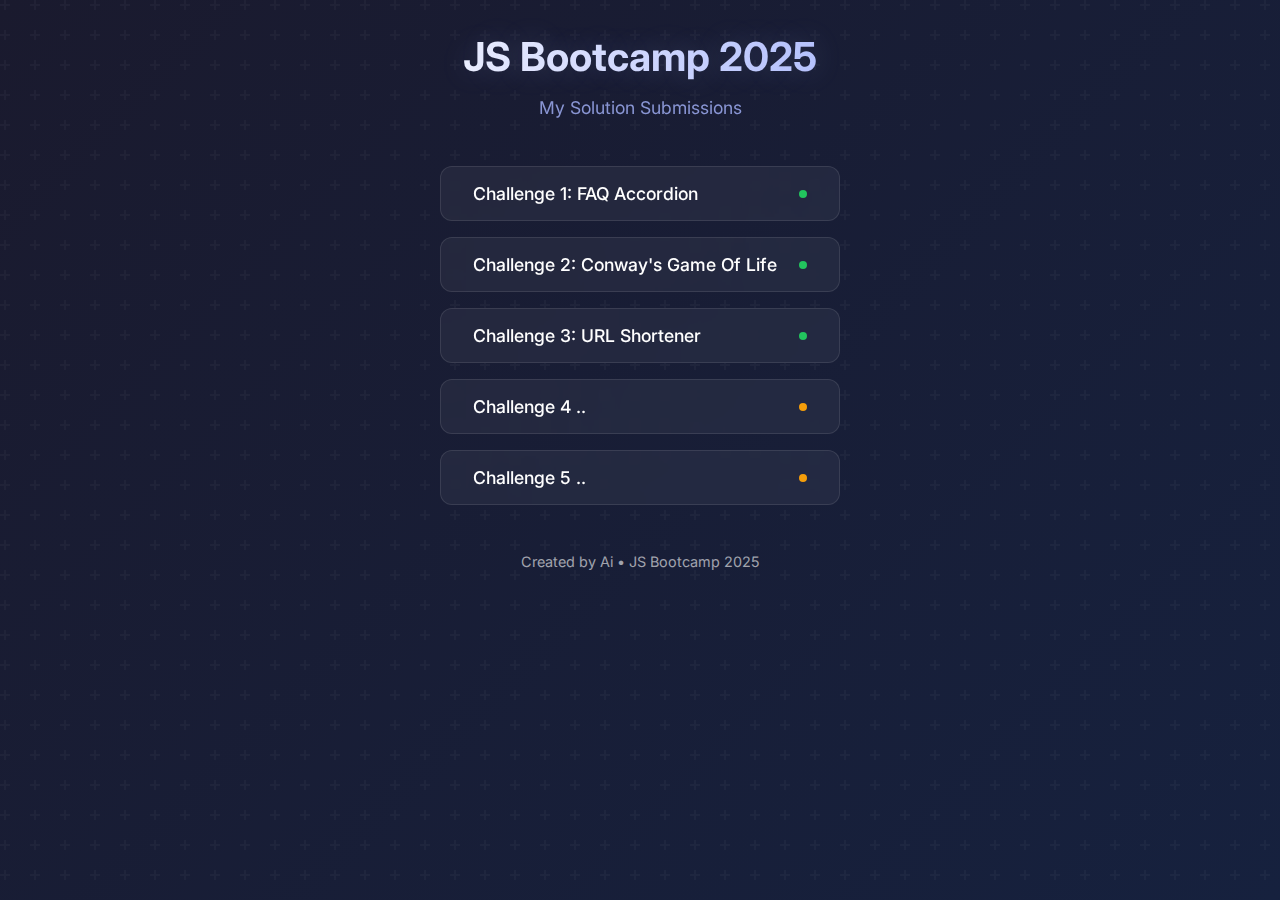
<file: index.html>
<!DOCTYPE html>
<html lang="en">
<head>
    <meta charset="UTF-8">
    <meta name="viewport" content="width=device-width, initial-scale=1.0">
    <title>JS Bootcamp 2025 - Solutions</title>
    <link rel="preconnect" href="https://fonts.googleapis.com">
    <link rel="preconnect" href="https://fonts.gstatic.com" crossorigin>
    <link href="https://fonts.googleapis.com/css2?family=Inter:wght@400;500;600;700&display=swap" rel="stylesheet">
    <link rel="icon" type="image/svg+xml" href="https://th.bing.com/th/id/R.2395ce87da3f91b4cdb179ec21ce7768?rik=9742j907NCeMAw&pid=ImgRaw&r=0">
    <style>
        * {
            margin: 0;
            padding: 0;
            box-sizing: border-box;
        }

        body {
            font-family: 'Inter', sans-serif;
            min-height: 100vh;
            display: flex;
            flex-direction: column;
            align-items: center;
            padding: 2rem;
            background: linear-gradient(135deg, #1a1a2e 0%, #16213e 100%);
            position: relative;
            color: white;
        }

        /* Subtle pattern overlay */
        body::before {
            content: '';
            position: absolute;
            top: 0;
            left: 0;
            width: 100%;
            height: 100%;
            background-image: url("data:image/svg+xml,%3Csvg width='60' height='60' viewBox='0 0 60 60' xmlns='http://www.w3.org/2000/svg'%3E%3Cg fill='none' fill-rule='evenodd'%3E%3Cg fill='%23ffffff' fill-opacity='0.03'%3E%3Cpath d='M36 34v-4h-2v4h-4v2h4v4h2v-4h4v-2h-4zm0-30V0h-2v4h-4v2h4v4h2V6h4V4h-4zM6 34v-4H4v4H0v2h4v4h2v-4h4v-2H6zM6 4V0H4v4H0v2h4v4h2V6h4V4H6z'/%3E%3C/g%3E%3C/g%3E%3C/svg%3E");
            pointer-events: none;
        }

        .container {
            position: relative;
            width: 100%;
            max-width: 600px;
            z-index: 1;
        }

        header {
            text-align: center;
            margin-bottom: 3rem;
        }

        h1 {
            font-size: 2.5rem;
            font-weight: 700;
            margin-bottom: 1rem;
            background: linear-gradient(to right, #fff, #a5b4fc);
            -webkit-background-clip: text;
            -webkit-text-fill-color: transparent;
            text-shadow: 0 0 30px rgba(165, 180, 252, 0.2);
        }

        .subtitle {
            color: #a5b4fc;
            font-size: 1.1rem;
            opacity: 0.8;
        }
        a {
                text-decoration: none;
        }
        .buttons-container {
            display: grid;
            gap: 1rem;
            width: 100%;
            max-width: 400px;
            margin: 0 auto;
        }

        .challenge-btn {
            position: relative;
            padding: 1rem 2rem;
            font-size: 1.1rem;
            font-weight: 500;
            font-family: 'Inter', sans-serif;
            border: none;
            border-radius: 12px;
            background: rgba(255, 255, 255, 0.05);
            color: white;
            cursor: pointer;
            transition: all 0.3s ease;
            border: 1px solid rgba(255, 255, 255, 0.1);
            backdrop-filter: blur(10px);
            display: flex;
            align-items: center;
            justify-content: space-between;
        }

        .challenge-btn::after {
            content: '';
            position: absolute;
            top: 0;
            left: 0;
            right: 0;
            bottom: 0;
            border-radius: 12px;
            background: linear-gradient(45deg, #4f46e5, #7c3aed);
            opacity: 0;
            transition: opacity 0.3s ease;
            z-index: -1;
        }

        .challenge-btn:hover {
            transform: translateY(-2px);
            border-color: rgba(255, 255, 255, 0.2);
        }

        .challenge-btn:hover::after {
            opacity: 1;
        }

        .challenge-btn:active {
            transform: translateY(0);
        }

        .status-dot {
            width: 8px;
            height: 8px;
            border-radius: 50%;
            background-color: #22c55e;
            margin-left: 8px;
        }

        .status-pending {
            background-color: #f59e0b;
        }

        footer {
            margin-top: 3rem;
            text-align: center;
            color: rgba(255, 255, 255, 0.6);
            font-size: 0.9rem;
        }

        @media (max-width: 480px) {
            body {
                padding: 1.5rem;
            }

            h1 {
                font-size: 2rem;
            }

            .subtitle {
                font-size: 1rem;
            }

            .challenge-btn {
                padding: 0.8rem 1.5rem;
                font-size: 1rem;
            }
           
        }
    </style>
</head>
<body>
    <div class="container">
        <header>
            <h1>JS Bootcamp 2025</h1>
            <p class="subtitle">My Solution Submissions</p>
        </header>
        <div class="buttons-container">
            <a href="challenge-1/index.html" target="_blank" class="challenge-btn linked">
                Challenge 1: FAQ Accordion
                <span class="status-dot"></span>
            </a>
            <a href="https://conway-s-game-of-life-three.vercel.app/" target="_blank" class="challenge-btn linked">
                Challenge 2: Conway's Game Of Life
                <span class="status-dot"></span>
            </a>
            <a href="https://shorten-2025.vercel.app/" target="_blank" class="challenge-btn linked">
                Challenge 3: URL Shortener
                <span class="status-dot"></span>
            </a>
            <button class="challenge-btn">
                Challenge 4 ..
                <span class="status-dot status-pending"></span>
            </button>
            <button class="challenge-btn">
                Challenge 5 ..
                <span class="status-dot status-pending"></span>
            </button>
        </div>

        <footer>
            Created by Ai • JS Bootcamp 2025
        </footer>
    </div>
</body>
</html>
</file>
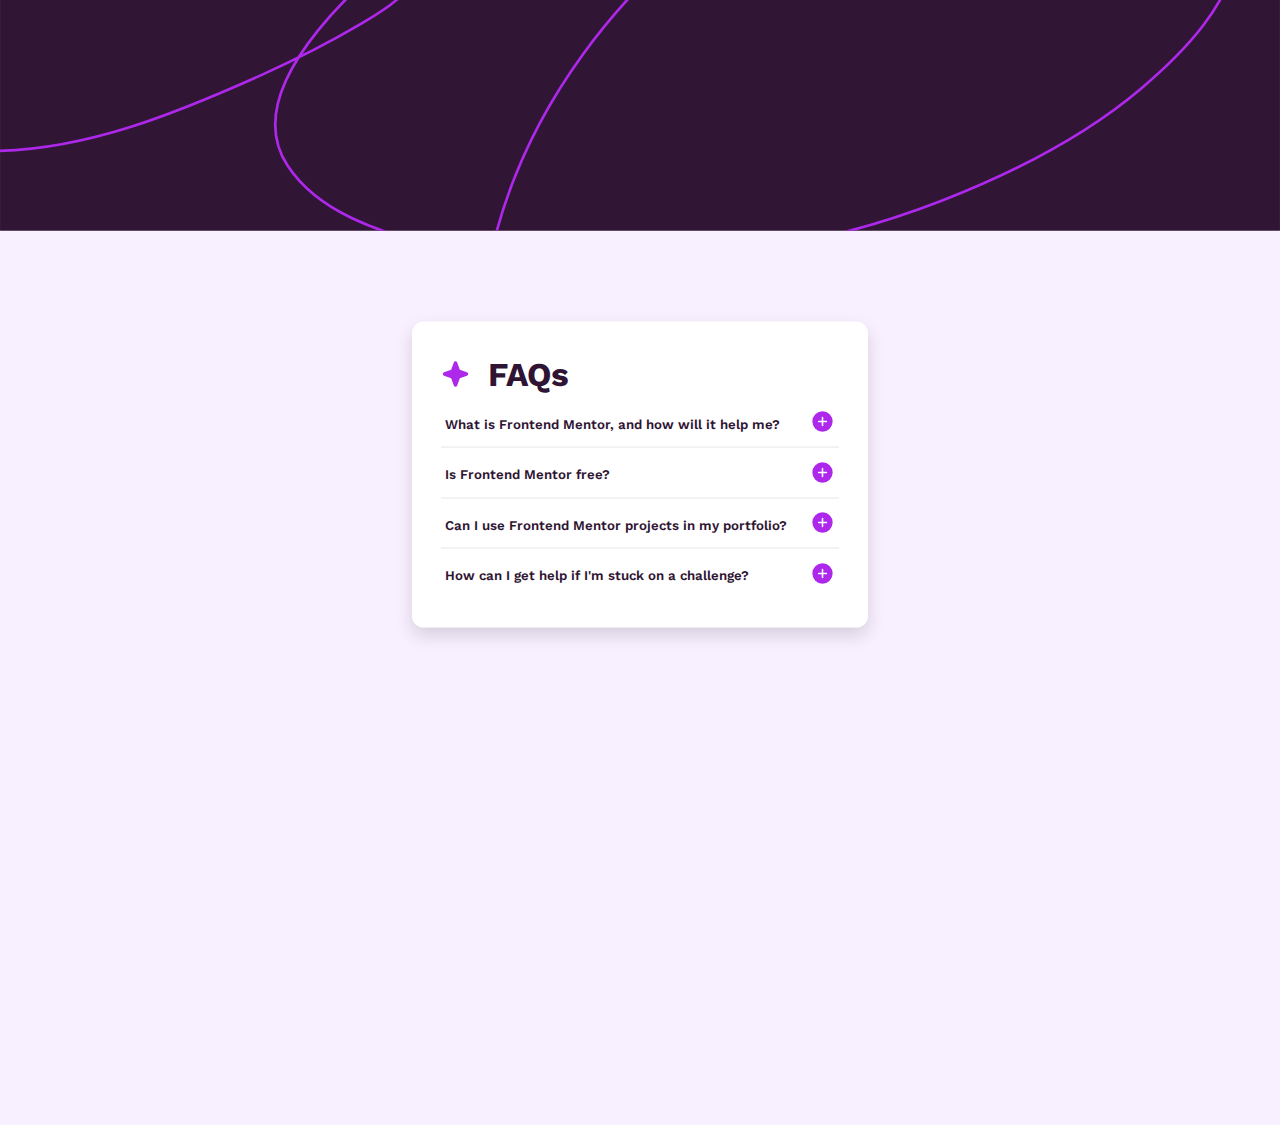
<file: challenge-1/index.html>
<!DOCTYPE html>
<html lang="en">
  <head>
    <meta charset="UTF-8" />
    <meta name="viewport" content="width=device-width, initial-scale=1.0" />
    <!-- displays site properly based on user's device -->

    <link
      rel="icon"
      type="image/png"
      sizes="32x32"
      href="./assets/images/favicon-32x32.png"
    />

    <title>Frontend Mentor | FAQ accordion</title>
    <link rel="stylesheet" href="style.css" />
    
  </head>
  <body>
    <picture class="background-picture">
      <source
        media="(min-width: 600px)"
        srcset="./assets/images/background-pattern-desktop.svg"
      />
      <img
        src="./assets/images/background-pattern-mobile.svg"
        alt="background pattern"
      />
    </picture>
    <main>
      <section class="faq-title">
        <img src="assets/images/icon-star.svg" alt="star-icon" />
        <h1>FAQs</h1>
      </section>

      <div class="question-answer-container">
        <div class="question-container">
          <div id="question-text">What is Frontend Mentor, and how will it help me?</div>
          <img class="button" src="/challenge-1/assets/images/icon-plus.svg" alt="" srcset="" />
        </div>
        <div class="answer">
          <p>
            Frontend Mentor offers realistic coding challenges to help
            developers improve their frontend coding skills with projects in
            HTML, CSS, and JavaScript. It's suitable for all levels and ideal
            for portfolio building.
          </p>
        </div>
      </div>

      <div class="separator"></div>

      <div class="question-answer-container">
        <div class="question-container">
          <div id="question-text">Is Frontend Mentor free?</div>
          <img class="button" src="/challenge-1/assets/images/icon-plus.svg" alt="" srcset="" />
        </div>
        <div class="answer">
          <p>
            Yes, Frontend Mentor offers both free and premium coding challenges,
            with the free option providing access to a range of projects
            suitable for all skill levels.
          </p>
        </div>
      </div>

      <div class="separator"></div>


      <div class="question-answer-container">
        <div class="question-container">
          <div id="question-text">
            Can I use Frontend Mentor projects in my portfolio?
          </div>
          <img class="button" src="/challenge-1/assets/images/icon-plus.svg" alt="" srcset="" />
        </div>
        <div class="answer">
          <p>
            Yes, you can use projects completed on Frontend Mentor in your
            portfolio. It's an excellent way to showcase your skills to
            potential employers!
          </p>
        </div>
      </div>

      <div class="separator"></div>

      <div class="question-answer-container">
        <div class="question-container">
          <div id="question-text">
            How can I get help if I'm stuck on a challenge?
          </div>
          <img class="button" src="/challenge-1/assets/images/icon-plus.svg" alt="" srcset="" />
        </div>
        <div class="answer">
          <p>
            The best place to get help is inside Frontend Mentor's Discord
            community. There's a help channel where you can ask questions and
            seek support from other community members.
          </p>
        </div>
      </div>
    </main>
    <script src="script.js"></script>
  </body>
</html>
</file>
<file: challenge-1/style.css>
@import url("https://fonts.googleapis.com/css2?family=Raleway:ital,wght@0,100..900;1,100..900&family=Work+Sans:ital,wght@0,100..900;1,100..900&display=swap");
:root {
  /* Colors */
  --main-bg-color: hsl(0, 0%, 100%);
  --bg-color: hsl(275, 100%, 97%);
  --answer-font-color: hsl(292, 16%, 49%);
  --question-font-color: hsl(292, 42%, 14%);
  --hover-color: #ab1ebe;

  /* Font */
  --font-family: "Work Sans", sans-serif;
  --font-size-body: 16px;

  /* Font weights */
  --fw-regular: 400;
  --fw-semibold: 600;
  --fw-bold: 700;
}
* {
  margin: 0;
  padding: 0;
  box-sizing: border-box;
  font-family: var(--font-family);
}
body {
  display: grid;
  background-color: var(--bg-color);
  width: 100vw;
  overflow-x: hidden;
  min-height: 125vh;
}
picture img {
  width: 100vw;
}
main {
  zoom: 83%;
  background-color: var(--main-bg-color);
  width: 550px;
  height: fit-content;
  align-self: center;
  place-self: center;
  padding: 40px 35px 35px 35px;
  border-radius: 14px;
  position: absolute;
  top: 50%;
  transform: translate(0%, -42%);
  box-shadow: 0 10px 20px rgba(0, 0, 0, 0.139);

}
.faq-title {
  display: inline-flex;
}
.faq-title img {
  width: 35px;
}
.question-answer-container {
  padding: 5px;
}
.separator {
  width: 100%;
  height: 1px;
  background-color: hsl(0, 0%, 90%);
}
h1 {
  font-size: 2.5rem;
  font-weight: var(--fw-bold);
  color: var(--question-font-color);
  margin-left: 22px;
}
.question-container {
  font-size: 1rem;
  font-weight: var(--fw-semibold);
  color: var(--question-font-color);
  display: flex;
  justify-content: space-between;
  height: 50px;
  align-items: center;
  cursor: pointer;
  transition: all 0.05s ease-out;
}
.question-container:hover {
  color: var(--hover-color);
}
#question-text {
  margin-top: 5px;
}
p {
  font-size: var(--font-size-body);
  line-height: 1.5;
  font-weight: var(--fw-regular);
  margin-top: 5px;
}
.answer {
  color: var(--answer-font-color);
  max-height: 0px;
  overflow: hidden;
  transition: all 0.38s ease-out;
}
.answer.active {
  max-height: 100px;
  margin-bottom: 10px;
}

@media screen and (max-width: 600px) {
  body {
    min-height: 100vh;
  }
  main {
    width: 90%;
    padding: 25px 20px;
    top: 40%;
    border-radius: 11px;
  }

  h1 {
    font-size: 2rem;
    margin-left: 15px;
  }

  .faq-title img {
    width: 28px;
  }

  .question-container {
    font-size: 0.95rem;
  }

  p {
    font-size: 0.8rem;
  }
}

@media screen and (max-width: 375px) {
  body {
    min-height: 100vh;
  }
  main {
    width: 95%;
    zoom: 80%;
  }

  h1 {
    font-size: 1.8rem;
    margin-left: 12px;
  }
}
</file>
